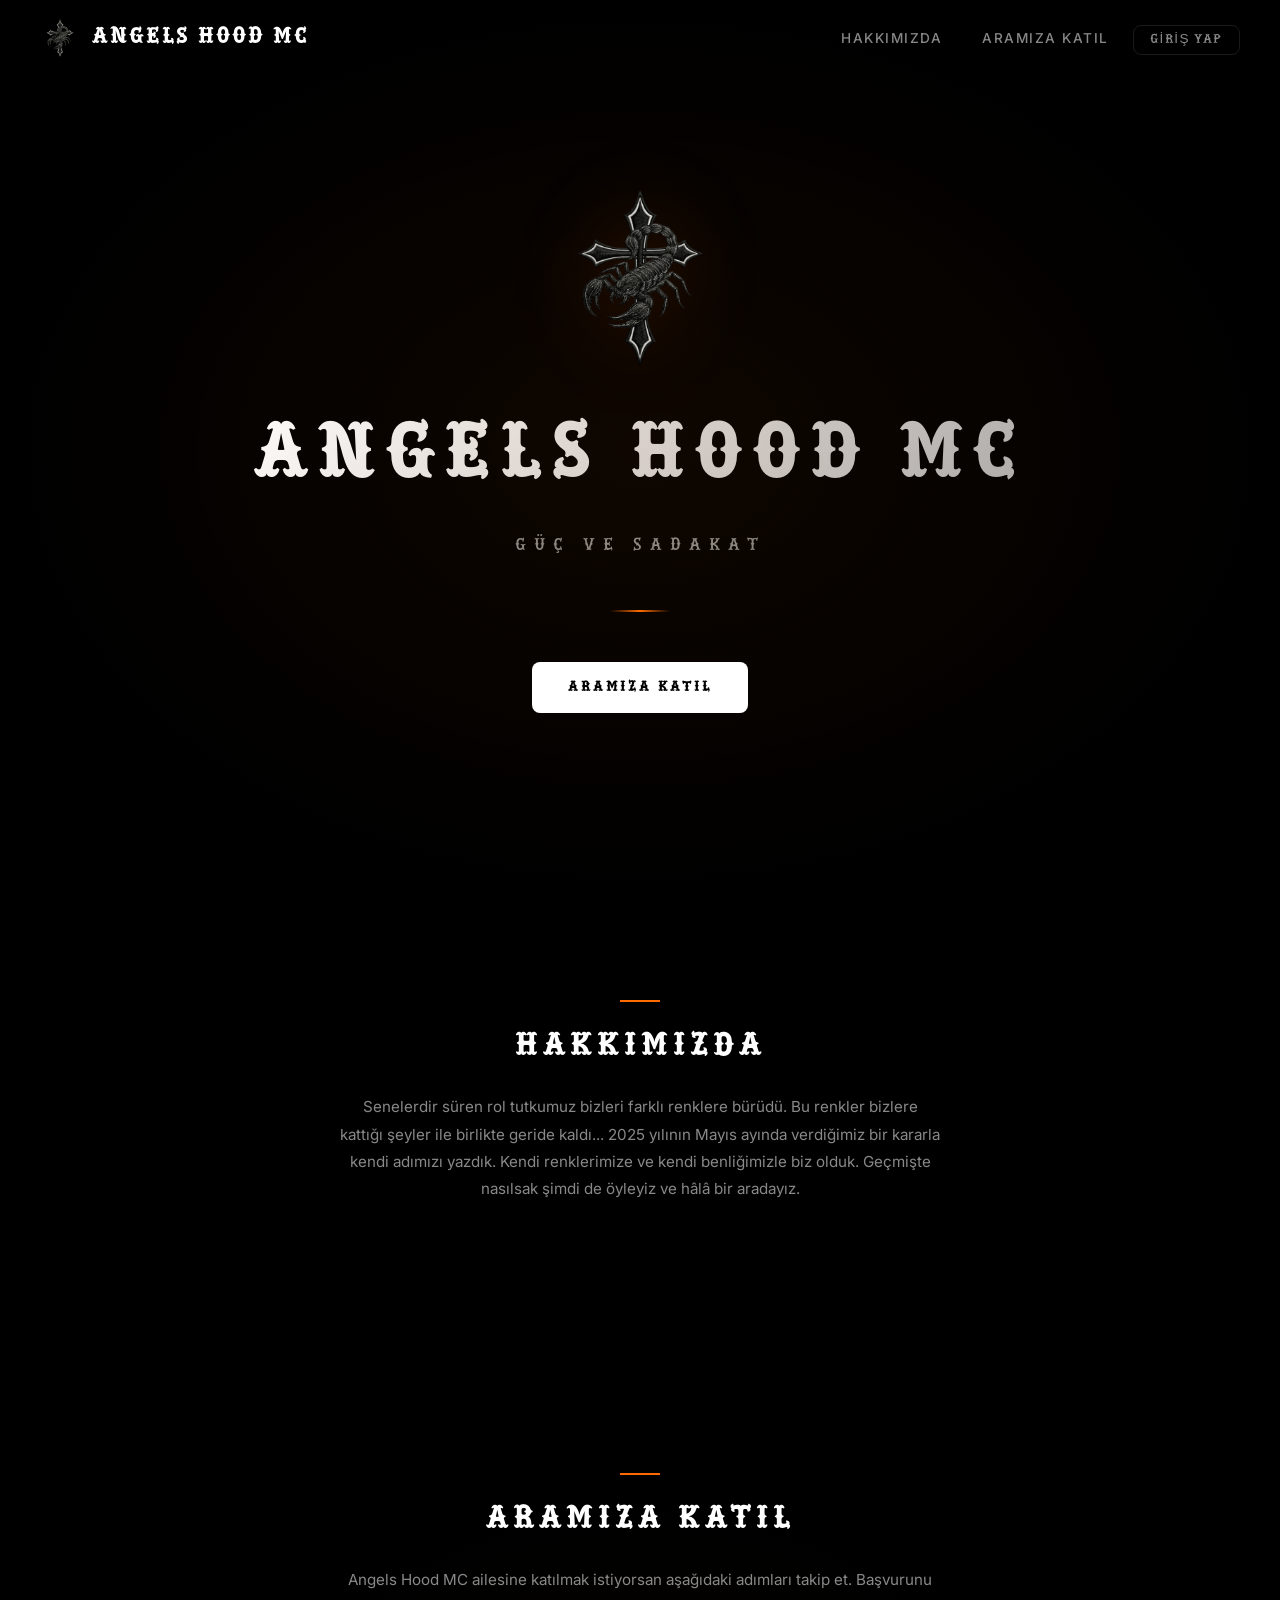
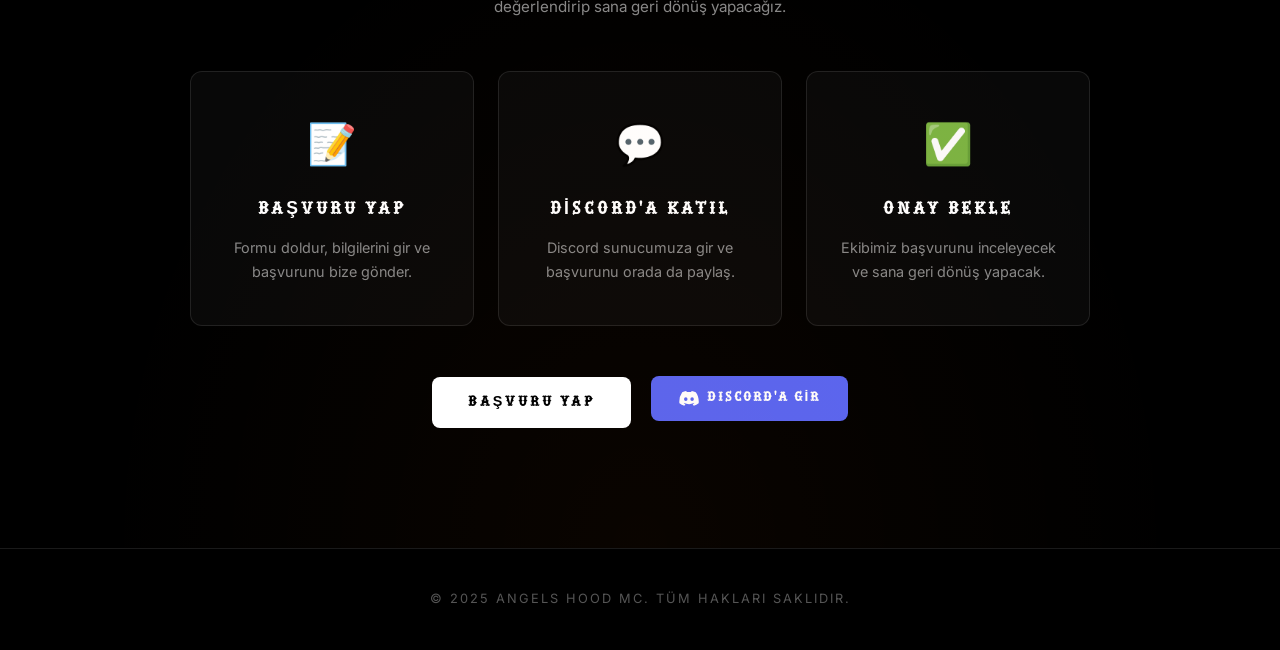
<file: scorpionmcregister/index.html>
﻿<!DOCTYPE html>
<html lang="tr">
<head>
  <meta charset="UTF-8">
  <meta name="viewport" content="width=device-width, initial-scale=1.0">
  <meta name="description" content="Angels Hood MC - FiveM Motosiklet Kulübü. Güç ve Sadakat.">
  <title>Angels Hood MC | Güç ve Sadakat</title>
  <link rel="stylesheet" href="css/style.css">
  <link rel="icon" href="assets/logo.png">
</head>
<body>

  <!-- NAVBAR -->
  <nav class="navbar" id="navbar">
    <a href="index.html" class="navbar-brand">
      <img src="assets/logo.png" alt="Angels Hood MC">
      ANGELS HOOD MC
    </a>
    <ul class="navbar-links">
      <li><a href="#hakkimizda">Hakkımızda</a></li>
      <li><a href="#katil">Aramıza Katıl</a></li>
      <li><a href="giris.html" class="btn-login">Giriş Yap</a></li>
    </ul>
    <button class="mobile-menu-btn" id="mobileMenuBtn" aria-label="Menü">☰</button>
  </nav>

  <!-- HERO -->
  <section class="hero">
    <img src="assets/logo.png" alt="Angels Hood MC Logo" class="hero-logo">
    <h1>ANGELS HOOD MC</h1>
    <p class="hero-subtitle">Güç ve Sadakat</p>
    <div class="hero-line"></div>
    <a href="#katil" class="btn-primary"><span>ARAMIZA KATIL</span></a>
  </section>

  <!-- HAKKIMIZDA -->
  <section class="section fade-in" id="hakkimizda">
    <div class="section-line"></div>
    <h2 class="section-title">Hakkımızda</h2>
    <p class="section-desc">
      Senelerdir süren rol tutkumuz bizleri farklı renklere bürüdü. Bu renkler bizlere kattığı şeyler ile birlikte geride kaldı... 2025 yılının Mayıs ayında verdiğimiz bir kararla kendi adımızı yazdık. Kendi renklerimize ve kendi benliğimizle biz olduk. Geçmişte nasılsak şimdi de öyleyiz ve hâlâ bir aradayız.
    </p>
  </section>

  <!-- ARAMIZA KATIL -->
  <section class="join-section fade-in" id="katil">
    <div class="section-line"></div>
    <h2 class="section-title">Aramıza Katıl</h2>
    <p class="section-desc">
      Angels Hood MC ailesine katılmak istiyorsan aşağıdaki adımları takip et. Başvurunu değerlendirip sana geri dönüş yapacağız.
    </p>
    <div class="join-cards">
      <div class="join-card">
        <div class="join-card-icon">📝</div>
        <h3>Başvuru Yap</h3>
        <p>Formu doldur, bilgilerini gir ve başvurunu bize gönder.</p>
      </div>
      <div class="join-card">
        <div class="join-card-icon">💬</div>
        <h3>Discord'a Katıl</h3>
        <p>Discord sunucumuza gir ve başvurunu orada da paylaş.</p>
      </div>
      <div class="join-card">
        <div class="join-card-icon">✅</div>
        <h3>Onay Bekle</h3>
        <p>Ekibimiz başvurunu inceleyecek ve sana geri dönüş yapacak.</p>
      </div>
    </div>
    <div style="margin-top: 50px;">
      <a href="basvuru.html" class="btn-primary" style="margin-right: 16px;"><span>BAŞVURU YAP</span></a>
      <a href="https://discord.gg/s6APjtC9YM" target="_blank" class="btn-discord">
        <svg width="20" height="15" viewBox="0 0 71 55" fill="currentColor"><path d="M60.1 4.9A58.5 58.5 0 0045.4.2a.2.2 0 00-.2.1 40.8 40.8 0 00-1.8 3.7 54 54 0 00-16.2 0A37.3 37.3 0 0025.4.3a.2.2 0 00-.2-.1A58.4 58.4 0 0010.5 5 59.6 59.6 0 00.4 45.1a.3.3 0 00.1.2 58.9 58.9 0 0017.7 9 .2.2 0 00.3-.1 42.1 42.1 0 003.6-5.9.2.2 0 00-.1-.3 38.8 38.8 0 01-5.5-2.7.2.2 0 01 0-.4l1.1-.9a.2.2 0 01.2 0 42 42 0 0035.8 0 .2.2 0 01.2 0l1.1.9a.2.2 0 010 .4 36.4 36.4 0 01-5.5 2.7.2.2 0 00-.1.3 47.3 47.3 0 003.6 5.9.2.2 0 00.3.1 58.7 58.7 0 0017.7-9 .2.2 0 00.1-.2c1.5-15.5-2.5-29-10.6-40.2zM23.7 37a6.8 6.8 0 01-6.3-7 6.8 6.8 0 016.3-7 6.8 6.8 0 016.3 7 6.8 6.8 0 01-6.3 7zm23.2 0a6.8 6.8 0 01-6.3-7 6.8 6.8 0 016.3-7 6.8 6.8 0 016.3 7 6.8 6.8 0 01-6.3 7z"/></svg>
        DISCORD'A GİR
      </a>
    </div>
  </section>

  <!-- FOOTER -->
  <footer class="footer">
    &copy; 2025 ANGELS HOOD MC. TÜM HAKLARI SAKLIDIR.
  </footer>

  <script src="js/app.js"></script>
</body>
</html>
</file>
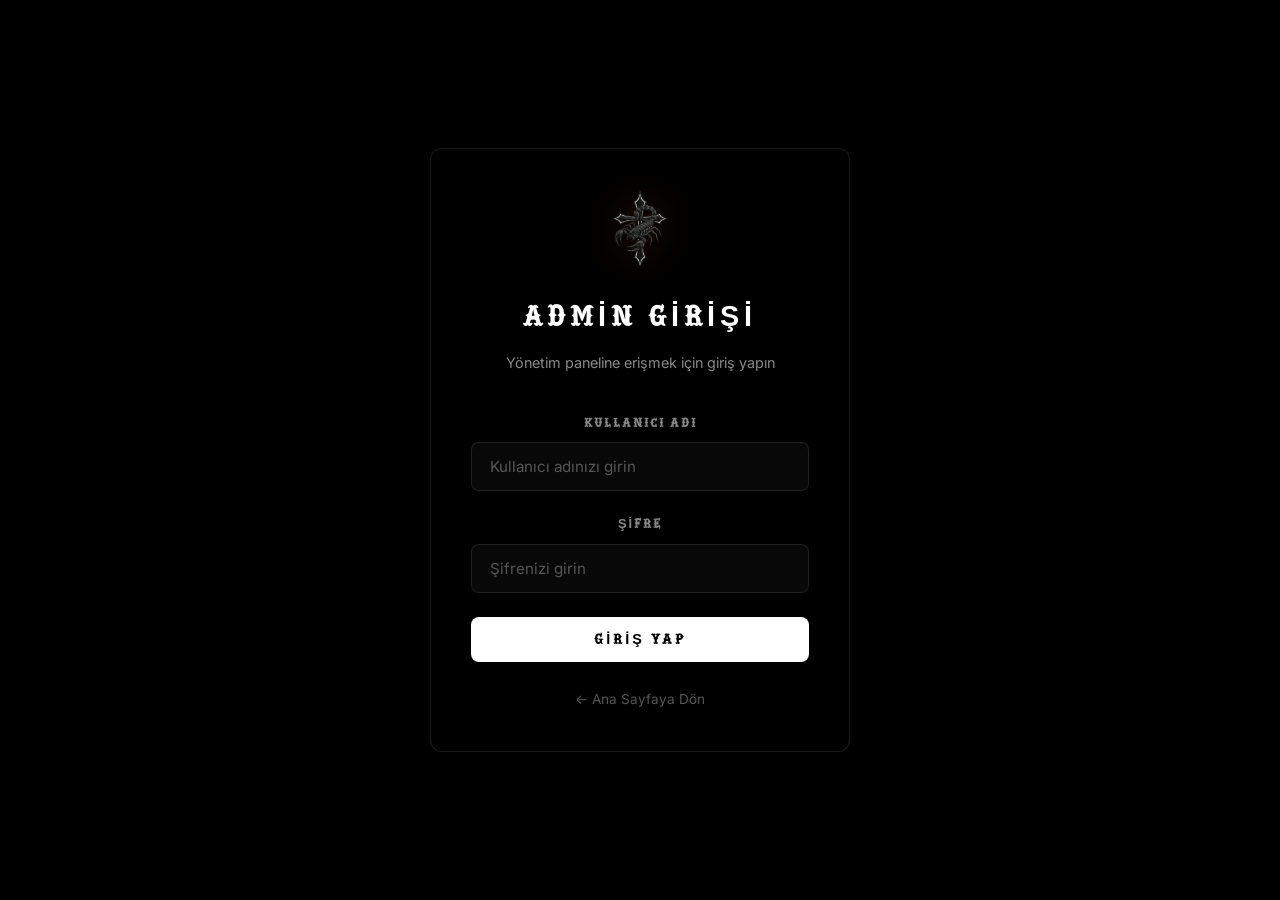
<file: scorpionmcregister/giris.html>
﻿<!DOCTYPE html>
<html lang="tr">
<head>
  <meta charset="UTF-8">
  <meta name="viewport" content="width=device-width, initial-scale=1.0">
  <meta name="description" content="Angels Hood MC - Admin Girişi">
  <title>Giriş | Angels Hood MC</title>
  <link rel="stylesheet" href="css/style.css">
  <link rel="icon" href="assets/logo.png">
</head>
<body>

  <div class="login-container">
    <div class="login-card glass-card">
      <img src="assets/logo.png" alt="Angels Hood MC" style="width:80px; height:80px; object-fit:contain; margin-bottom:20px; filter:drop-shadow(0 0 20px rgba(255,107,0,0.15));">
      <h1>Admin Girişi</h1>
      <p class="login-sub">Yönetim paneline erişmek için giriş yapın</p>

      <div class="login-error" id="loginError">Kullanıcı adı veya şifre hatalı!</div>

      <form id="loginForm" autocomplete="off">
        <div class="form-group">
          <label for="username">Kullanıcı Adı</label>
          <input type="text" id="username" placeholder="Kullanıcı adınızı girin" required>
        </div>
        <div class="form-group">
          <label for="password">Şifre</label>
          <input type="password" id="password" placeholder="Şifrenizi girin" required>
        </div>
        <button type="submit" class="btn-primary" style="width:100%; justify-content:center;">
          <span>GİRİŞ YAP</span>
        </button>
      </form>

      <div style="margin-top:24px;">
        <a href="index.html" style="color:var(--text-muted); font-size:0.85rem; text-decoration:none;">← Ana Sayfaya Dön</a>
      </div>
    </div>
  </div>

  <script src="js/giris.js"></script>
</body>
</html>
</file>
<file: scorpionmcregister/css/style.css>
@import url('https://fonts.googleapis.com/css2?family=Inter:wght@300;400;500;600;700&display=swap');

@font-face {
  font-family: 'Hessian';
  src: url('../assets/Hessian.otf') format('opentype');
  font-weight: normal;
  font-style: normal;
  font-display: swap;
}

:root {
  --bg-primary: #000000;
  --bg-secondary: #050505;
  --bg-card: rgba(255,255,255,0.03);
  --bg-glass: rgba(0,0,0,0.8);
  --text-primary: #ffffff;
  --text-secondary: #888888;
  --text-muted: #555555;
  --border-color: rgba(255,255,255,0.1);
  --border-hover: rgba(255,255,255,0.25);
  --accent: #ff6b00;
  --accent-glow: rgba(255,107,0,0.3);
  --danger: #ff4444;
  --success: #44ff77;
  --warning: #ffaa00;
  --font-heading: 'Hessian', sans-serif;
  --font-body: 'Inter', sans-serif;
  --radius: 12px;
  --radius-sm: 8px;
  --transition: 0.3s cubic-bezier(0.4, 0, 0.2, 1);
}

*, *::before, *::after { box-sizing: border-box; margin: 0; padding: 0; }

html { scroll-behavior: smooth; }

body {
  font-family: var(--font-body);
  background: var(--bg-primary);
  color: var(--text-primary);
  line-height: 1.6;
  min-height: 100vh;
  overflow-x: hidden;
}

/* ===== SCROLLBAR ===== */
::-webkit-scrollbar { width: 6px; }
::-webkit-scrollbar-track { background: var(--bg-primary); }
::-webkit-scrollbar-thumb { background: var(--text-muted); border-radius: 3px; }
::-webkit-scrollbar-thumb:hover { background: var(--text-secondary); }

/* ===== NAVBAR ===== */
.navbar {
  position: fixed;
  top: 0; left: 0; right: 0;
  z-index: 1000;
  display: flex;
  align-items: center;
  justify-content: space-between;
  padding: 18px 40px;
  background: transparent;
  transition: var(--transition);
}

.navbar.scrolled {
  background: rgba(0,0,0,0.9);
  backdrop-filter: blur(20px);
  -webkit-backdrop-filter: blur(20px);
  border-bottom: 1px solid var(--border-color);
  padding: 12px 40px;
}

.navbar-brand {
  font-family: var(--font-heading);
  font-size: 1.4rem;
  font-weight: 800;
  color: var(--text-primary);
  text-decoration: none;
  letter-spacing: 3px;
  text-transform: uppercase;
  display: flex;
  align-items: center;
  gap: 12px;
}

.navbar-brand img {
  width: 40px;
  height: 40px;
  object-fit: contain;
  filter: brightness(1.2);
}

.navbar-links {
  display: flex;
  align-items: center;
  gap: 8px;
  list-style: none;
}

.navbar-links a {
  color: var(--text-secondary);
  text-decoration: none;
  font-size: 0.85rem;
  font-weight: 500;
  letter-spacing: 1.5px;
  text-transform: uppercase;
  padding: 8px 16px;
  border-radius: var(--radius-sm);
  transition: var(--transition);
}

.navbar-links a:hover {
  color: var(--text-primary);
  background: rgba(255,255,255,0.05);
}

.btn-login {
  background: transparent;
  border: 1px solid var(--border-color);
  color: var(--text-primary);
  padding: 8px 22px;
  font-family: var(--font-heading);
  font-size: 0.8rem;
  font-weight: 600;
  letter-spacing: 2px;
  text-transform: uppercase;
  cursor: pointer;
  border-radius: var(--radius-sm);
  transition: var(--transition);
  text-decoration: none;
}

.btn-login:hover {
  background: var(--text-primary);
  color: var(--bg-primary);
  border-color: var(--text-primary);
}

/* ===== HERO ===== */
.hero {
  min-height: 100vh;
  display: flex;
  flex-direction: column;
  align-items: center;
  justify-content: center;
  text-align: center;
  position: relative;
  overflow: hidden;
}

.hero::before {
  content: '';
  position: absolute;
  inset: 0;
  background: radial-gradient(ellipse at center, rgba(255,107,0,0.06) 0%, transparent 70%);
  pointer-events: none;
}

.hero-logo {
  width: 180px;
  height: 180px;
  object-fit: contain;
  margin-bottom: 30px;
  filter: drop-shadow(0 0 40px rgba(255,107,0,0.15));
  animation: float 6s ease-in-out infinite;
}

@keyframes float {
  0%, 100% { transform: translateY(0); }
  50% { transform: translateY(-12px); }
}

.hero h1 {
  font-family: var(--font-heading);
  font-size: clamp(2.8rem, 6vw, 5rem);
  font-weight: 800;
  letter-spacing: 12px;
  text-transform: uppercase;
  margin-bottom: 12px;
  background: linear-gradient(135deg, #fff 0%, #aaa 100%);
  -webkit-background-clip: text;
  -webkit-text-fill-color: transparent;
  background-clip: text;
}

.hero-subtitle {
  font-family: var(--font-heading);
  font-size: 1.1rem;
  font-weight: 500;
  letter-spacing: 8px;
  text-transform: uppercase;
  color: var(--text-secondary);
  margin-bottom: 50px;
}

.hero-line {
  width: 60px;
  height: 2px;
  background: linear-gradient(90deg, transparent, var(--accent), transparent);
  margin-bottom: 50px;
}

/* ===== BUTTONS ===== */
.btn-primary {
  display: inline-flex;
  align-items: center;
  gap: 10px;
  background: var(--text-primary);
  color: var(--bg-primary);
  padding: 14px 36px;
  font-family: var(--font-heading);
  font-size: 0.9rem;
  font-weight: 700;
  letter-spacing: 3px;
  text-transform: uppercase;
  text-decoration: none;
  border: none;
  border-radius: var(--radius-sm);
  cursor: pointer;
  transition: var(--transition);
  position: relative;
  overflow: hidden;
}

.btn-primary::before {
  content: '';
  position: absolute;
  inset: 0;
  background: linear-gradient(135deg, var(--accent), #ff8c3a);
  opacity: 0;
  transition: var(--transition);
}

.btn-primary:hover {
  transform: translateY(-2px);
  box-shadow: 0 8px 30px rgba(255,255,255,0.15);
}

.btn-primary:hover::before { opacity: 1; }

.btn-primary span { position: relative; z-index: 1; }

.btn-outline {
  display: inline-flex;
  align-items: center;
  gap: 10px;
  background: transparent;
  color: var(--text-primary);
  padding: 14px 36px;
  font-family: var(--font-heading);
  font-size: 0.9rem;
  font-weight: 700;
  letter-spacing: 3px;
  text-transform: uppercase;
  text-decoration: none;
  border: 1px solid var(--border-color);
  border-radius: var(--radius-sm);
  cursor: pointer;
  transition: var(--transition);
}

.btn-outline:hover {
  border-color: var(--text-primary);
  background: rgba(255,255,255,0.05);
  transform: translateY(-2px);
}

.btn-discord {
  background: #5865F2;
  color: #fff;
  padding: 12px 28px;
  font-family: var(--font-heading);
  font-size: 0.85rem;
  font-weight: 600;
  letter-spacing: 2px;
  text-transform: uppercase;
  text-decoration: none;
  border: none;
  border-radius: var(--radius-sm);
  cursor: pointer;
  transition: var(--transition);
  display: inline-flex;
  align-items: center;
  gap: 8px;
}

.btn-discord:hover {
  background: #4752c4;
  transform: translateY(-2px);
  box-shadow: 0 8px 25px rgba(88,101,242,0.3);
}

.btn-danger {
  background: rgba(255,68,68,0.15);
  color: var(--danger);
  border: 1px solid rgba(255,68,68,0.3);
  padding: 10px 24px;
  font-family: var(--font-heading);
  font-size: 0.8rem;
  font-weight: 600;
  letter-spacing: 2px;
  text-transform: uppercase;
  border-radius: var(--radius-sm);
  cursor: pointer;
  transition: var(--transition);
}

.btn-danger:hover {
  background: var(--danger);
  color: #fff;
  border-color: var(--danger);
}

.btn-success {
  background: rgba(68,255,119,0.15);
  color: var(--success);
  border: 1px solid rgba(68,255,119,0.3);
  padding: 10px 24px;
  font-family: var(--font-heading);
  font-size: 0.8rem;
  font-weight: 600;
  letter-spacing: 2px;
  text-transform: uppercase;
  border-radius: var(--radius-sm);
  cursor: pointer;
  transition: var(--transition);
}

.btn-success:hover {
  background: var(--success);
  color: #000;
  border-color: var(--success);
}

/* ===== SECTIONS ===== */
.section {
  padding: 100px 40px;
  max-width: 1200px;
  margin: 0 auto;
}

.section-title {
  font-family: var(--font-heading);
  font-size: 2rem;
  font-weight: 700;
  letter-spacing: 6px;
  text-transform: uppercase;
  text-align: center;
  margin-bottom: 20px;
}

.section-desc {
  color: var(--text-secondary);
  text-align: center;
  max-width: 600px;
  margin: 0 auto 50px;
  font-size: 0.95rem;
  line-height: 1.8;
}

.section-line {
  width: 40px;
  height: 2px;
  background: var(--accent);
  margin: 0 auto 20px;
}

/* ===== JOIN SECTION ===== */
.join-section {
  text-align: center;
  padding: 120px 40px;
  position: relative;
}

.join-section::before {
  content: '';
  position: absolute;
  inset: 0;
  background: radial-gradient(ellipse at bottom, rgba(255,107,0,0.04) 0%, transparent 60%);
  pointer-events: none;
}

.join-cards {
  display: grid;
  grid-template-columns: repeat(auto-fit, minmax(280px, 1fr));
  gap: 24px;
  margin-top: 50px;
  max-width: 900px;
  margin-left: auto;
  margin-right: auto;
}

.join-card {
  background: var(--bg-card);
  border: 1px solid var(--border-color);
  border-radius: var(--radius);
  padding: 40px 30px;
  text-align: center;
  transition: var(--transition);
}

.join-card:hover {
  border-color: var(--border-hover);
  transform: translateY(-4px);
  background: rgba(255,255,255,0.05);
}

.join-card-icon {
  font-size: 2.5rem;
  margin-bottom: 20px;
}

.join-card h3 {
  font-family: var(--font-heading);
  font-size: 1.1rem;
  font-weight: 700;
  letter-spacing: 3px;
  text-transform: uppercase;
  margin-bottom: 12px;
}

.join-card p {
  color: var(--text-secondary);
  font-size: 0.9rem;
  line-height: 1.7;
}

/* ===== GLASS CARD ===== */
.glass-card {
  background: var(--bg-glass);
  backdrop-filter: blur(20px);
  -webkit-backdrop-filter: blur(20px);
  border: 1px solid var(--border-color);
  border-radius: var(--radius);
  padding: 40px;
}

/* ===== FORMS ===== */
.form-container {
  max-width: 600px;
  margin: 0 auto;
  padding-top: 120px;
  padding-bottom: 80px;
  padding-left: 20px;
  padding-right: 20px;
}

.form-group {
  margin-bottom: 24px;
}

.form-group label {
  display: block;
  font-family: var(--font-heading);
  font-size: 0.8rem;
  font-weight: 600;
  letter-spacing: 2px;
  text-transform: uppercase;
  color: var(--text-secondary);
  margin-bottom: 8px;
}

.form-group input,
.form-group textarea,
.form-group select {
  width: 100%;
  background: rgba(255,255,255,0.03);
  border: 1px solid var(--border-color);
  border-radius: var(--radius-sm);
  padding: 14px 18px;
  color: var(--text-primary);
  font-family: var(--font-body);
  font-size: 0.95rem;
  transition: var(--transition);
  outline: none;
}

.form-group input:focus,
.form-group textarea:focus {
  border-color: var(--accent);
  box-shadow: 0 0 0 3px var(--accent-glow);
}

.form-group textarea {
  min-height: 120px;
  resize: vertical;
}

.form-group input::placeholder,
.form-group textarea::placeholder {
  color: var(--text-muted);
}

/* File Upload */
.file-upload {
  border: 2px dashed var(--border-color);
  border-radius: var(--radius);
  padding: 40px;
  text-align: center;
  cursor: pointer;
  transition: var(--transition);
  position: relative;
}

.file-upload:hover {
  border-color: var(--accent);
  background: rgba(255,107,0,0.03);
}

.file-upload input[type="file"] {
  position: absolute;
  inset: 0;
  opacity: 0;
  cursor: pointer;
}

.file-upload-icon { font-size: 2.5rem; margin-bottom: 12px; }

.file-upload-text {
  color: var(--text-secondary);
  font-size: 0.9rem;
}

.file-upload-text span {
  color: var(--accent);
  font-weight: 600;
}

.image-preview {
  margin-top: 16px;
  border-radius: var(--radius-sm);
  overflow: hidden;
  display: none;
}

.image-preview img {
  width: 100%;
  max-height: 300px;
  object-fit: cover;
  border-radius: var(--radius-sm);
  border: 1px solid var(--border-color);
}

/* ===== ADMIN PANEL ===== */
.admin-container {
  max-width: 1100px;
  margin: 0 auto;
  padding: 100px 20px 60px;
}

.admin-header {
  display: flex;
  align-items: center;
  justify-content: space-between;
  margin-bottom: 40px;
  flex-wrap: wrap;
  gap: 16px;
}

.admin-header h1 {
  font-family: var(--font-heading);
  font-size: 1.8rem;
  font-weight: 700;
  letter-spacing: 4px;
  text-transform: uppercase;
}

.admin-actions {
  display: flex;
  gap: 12px;
  flex-wrap: wrap;
}

/* Tabs */
.tabs {
  display: flex;
  gap: 4px;
  margin-bottom: 30px;
  background: rgba(255,255,255,0.03);
  border-radius: var(--radius);
  padding: 4px;
  border: 1px solid var(--border-color);
}

.tab-btn {
  flex: 1;
  padding: 14px 20px;
  background: transparent;
  border: none;
  color: var(--text-secondary);
  font-family: var(--font-heading);
  font-size: 0.8rem;
  font-weight: 600;
  letter-spacing: 2px;
  text-transform: uppercase;
  cursor: pointer;
  border-radius: var(--radius-sm);
  transition: var(--transition);
  position: relative;
}

.tab-btn:hover { color: var(--text-primary); }

.tab-btn.active {
  background: rgba(255,255,255,0.08);
  color: var(--text-primary);
}

.tab-btn .badge {
  display: inline-flex;
  align-items: center;
  justify-content: center;
  min-width: 22px;
  height: 22px;
  padding: 0 6px;
  border-radius: 11px;
  font-size: 0.7rem;
  font-family: var(--font-body);
  font-weight: 700;
  margin-left: 8px;
}

.tab-btn .badge-pending { background: var(--warning); color: #000; }
.tab-btn .badge-approved { background: var(--success); color: #000; }
.tab-btn .badge-rejected { background: var(--danger); color: #fff; }

/* Application Cards */
.app-grid {
  display: grid;
  gap: 20px;
}

.app-card {
  background: var(--bg-card);
  border: 1px solid var(--border-color);
  border-radius: var(--radius);
  padding: 28px;
  transition: var(--transition);
}

.app-card:hover {
  border-color: var(--border-hover);
}

.app-card-header {
  display: flex;
  align-items: flex-start;
  justify-content: space-between;
  margin-bottom: 20px;
  gap: 16px;
}

.app-card-name {
  font-family: var(--font-heading);
  font-size: 1.2rem;
  font-weight: 700;
  letter-spacing: 2px;
  text-transform: uppercase;
}

.app-card-date {
  color: var(--text-muted);
  font-size: 0.8rem;
  white-space: nowrap;
}

.app-card-fields {
  display: grid;
  grid-template-columns: repeat(auto-fit, minmax(200px, 1fr));
  gap: 16px;
  margin-bottom: 20px;
}

.app-field label {
  display: block;
  font-size: 0.7rem;
  font-weight: 600;
  letter-spacing: 1.5px;
  text-transform: uppercase;
  color: var(--text-muted);
  margin-bottom: 4px;
}

.app-field span {
  color: var(--text-primary);
  font-size: 0.95rem;
}

.app-card-note {
  background: rgba(255,255,255,0.02);
  border: 1px solid var(--border-color);
  border-radius: var(--radius-sm);
  padding: 16px;
  margin-bottom: 20px;
  color: var(--text-secondary);
  font-size: 0.9rem;
  line-height: 1.7;
}

.app-card-note strong {
  display: block;
  font-size: 0.7rem;
  letter-spacing: 1.5px;
  text-transform: uppercase;
  color: var(--text-muted);
  margin-bottom: 6px;
}

.app-card-image {
  margin-bottom: 20px;
}

.app-card-image img {
  max-width: 100%;
  max-height: 300px;
  object-fit: contain;
  border-radius: var(--radius-sm);
  border: 1px solid var(--border-color);
  cursor: pointer;
  transition: var(--transition);
}

.app-card-image img:hover { border-color: var(--border-hover); }

.app-card-actions {
  display: flex;
  gap: 12px;
  flex-wrap: wrap;
}

.status-badge {
  display: inline-flex;
  align-items: center;
  gap: 6px;
  padding: 6px 14px;
  border-radius: 20px;
  font-size: 0.75rem;
  font-weight: 600;
  letter-spacing: 1px;
  text-transform: uppercase;
}

.status-approved { background: rgba(68,255,119,0.12); color: var(--success); }
.status-rejected { background: rgba(255,68,68,0.12); color: var(--danger); }

/* Empty State */
.empty-state {
  text-align: center;
  padding: 80px 20px;
  color: var(--text-muted);
}

.empty-state-icon { font-size: 3rem; margin-bottom: 16px; opacity: 0.5; }

.empty-state p {
  font-size: 0.95rem;
}

/* ===== LOGIN PAGE ===== */
.login-container {
  min-height: 100vh;
  display: flex;
  align-items: center;
  justify-content: center;
  padding: 20px;
}

.login-card {
  width: 100%;
  max-width: 420px;
  text-align: center;
}

.login-card h1 {
  font-family: var(--font-heading);
  font-size: 1.8rem;
  font-weight: 700;
  letter-spacing: 5px;
  text-transform: uppercase;
  margin-bottom: 8px;
}

.login-card .login-sub {
  color: var(--text-secondary);
  font-size: 0.9rem;
  margin-bottom: 40px;
}

.login-error {
  background: rgba(255,68,68,0.1);
  border: 1px solid rgba(255,68,68,0.3);
  color: var(--danger);
  padding: 12px;
  border-radius: var(--radius-sm);
  margin-bottom: 20px;
  font-size: 0.85rem;
  display: none;
}

/* ===== FOOTER ===== */
.footer {
  text-align: center;
  padding: 40px;
  border-top: 1px solid var(--border-color);
  color: var(--text-muted);
  font-size: 0.8rem;
  letter-spacing: 2px;
  text-transform: uppercase;
}

/* ===== SUCCESS MODAL ===== */
.modal-overlay {
  position: fixed;
  inset: 0;
  background: rgba(0,0,0,0.8);
  backdrop-filter: blur(8px);
  display: flex;
  align-items: center;
  justify-content: center;
  z-index: 2000;
  opacity: 0;
  visibility: hidden;
  transition: var(--transition);
}

.modal-overlay.active { opacity: 1; visibility: visible; }

.modal {
  background: #0a0a0a;
  border: 1px solid var(--border-color);
  border-radius: var(--radius);
  padding: 50px 40px;
  text-align: center;
  max-width: 440px;
  width: 90%;
  transform: translateY(20px);
  transition: var(--transition);
}

.modal-overlay.active .modal { transform: translateY(0); }

.modal-icon { font-size: 3.5rem; margin-bottom: 20px; }

.modal h2 {
  font-family: var(--font-heading);
  font-size: 1.4rem;
  font-weight: 700;
  letter-spacing: 3px;
  text-transform: uppercase;
  margin-bottom: 12px;
}

.modal p {
  color: var(--text-secondary);
  font-size: 0.9rem;
  line-height: 1.7;
  margin-bottom: 30px;
}

/* ===== IMAGE LIGHTBOX ===== */
.lightbox {
  position: fixed;
  inset: 0;
  background: rgba(0,0,0,0.95);
  display: flex;
  align-items: center;
  justify-content: center;
  z-index: 3000;
  cursor: zoom-out;
  opacity: 0;
  visibility: hidden;
  transition: var(--transition);
}

.lightbox.active { opacity: 1; visibility: visible; }

.lightbox img {
  max-width: 90%;
  max-height: 90vh;
  object-fit: contain;
  border-radius: var(--radius-sm);
}

/* ===== ANIMATIONS ===== */
.fade-in {
  opacity: 0;
  transform: translateY(30px);
  transition: opacity 0.6s ease, transform 0.6s ease;
}

.fade-in.visible {
  opacity: 1;
  transform: translateY(0);
}

/* ===== LOADING ===== */
.loading-spinner {
  display: inline-block;
  width: 20px;
  height: 20px;
  border: 2px solid var(--border-color);
  border-top-color: var(--text-primary);
  border-radius: 50%;
  animation: spin 0.8s linear infinite;
}

@keyframes spin { to { transform: rotate(360deg); } }

.btn-loading {
  pointer-events: none;
  opacity: 0.7;
}

/* ===== RESPONSIVE ===== */
@media (max-width: 768px) {
  .navbar { padding: 14px 20px; }
  .navbar.scrolled { padding: 10px 20px; }
  .navbar-links { display: none; }
  .hero-logo { width: 120px; height: 120px; }
  .hero h1 { letter-spacing: 6px; }
  .hero-subtitle { letter-spacing: 4px; font-size: 0.9rem; }
  .section { padding: 60px 20px; }
  .join-section { padding: 80px 20px; }
  .glass-card { padding: 24px; }
  .admin-header { flex-direction: column; align-items: flex-start; }
  .tabs { flex-direction: column; }
  .app-card-header { flex-direction: column; }
  .app-card-fields { grid-template-columns: 1fr; }
  .app-card-actions { flex-direction: column; }
  .app-card-actions button { width: 100%; }
}

/* ===== MOBILE MENU ===== */
.mobile-menu-btn {
  display: none;
  background: none;
  border: none;
  color: var(--text-primary);
  font-size: 1.5rem;
  cursor: pointer;
  padding: 8px;
}

@media (max-width: 768px) {
  .mobile-menu-btn { display: block; }
}
</file>
